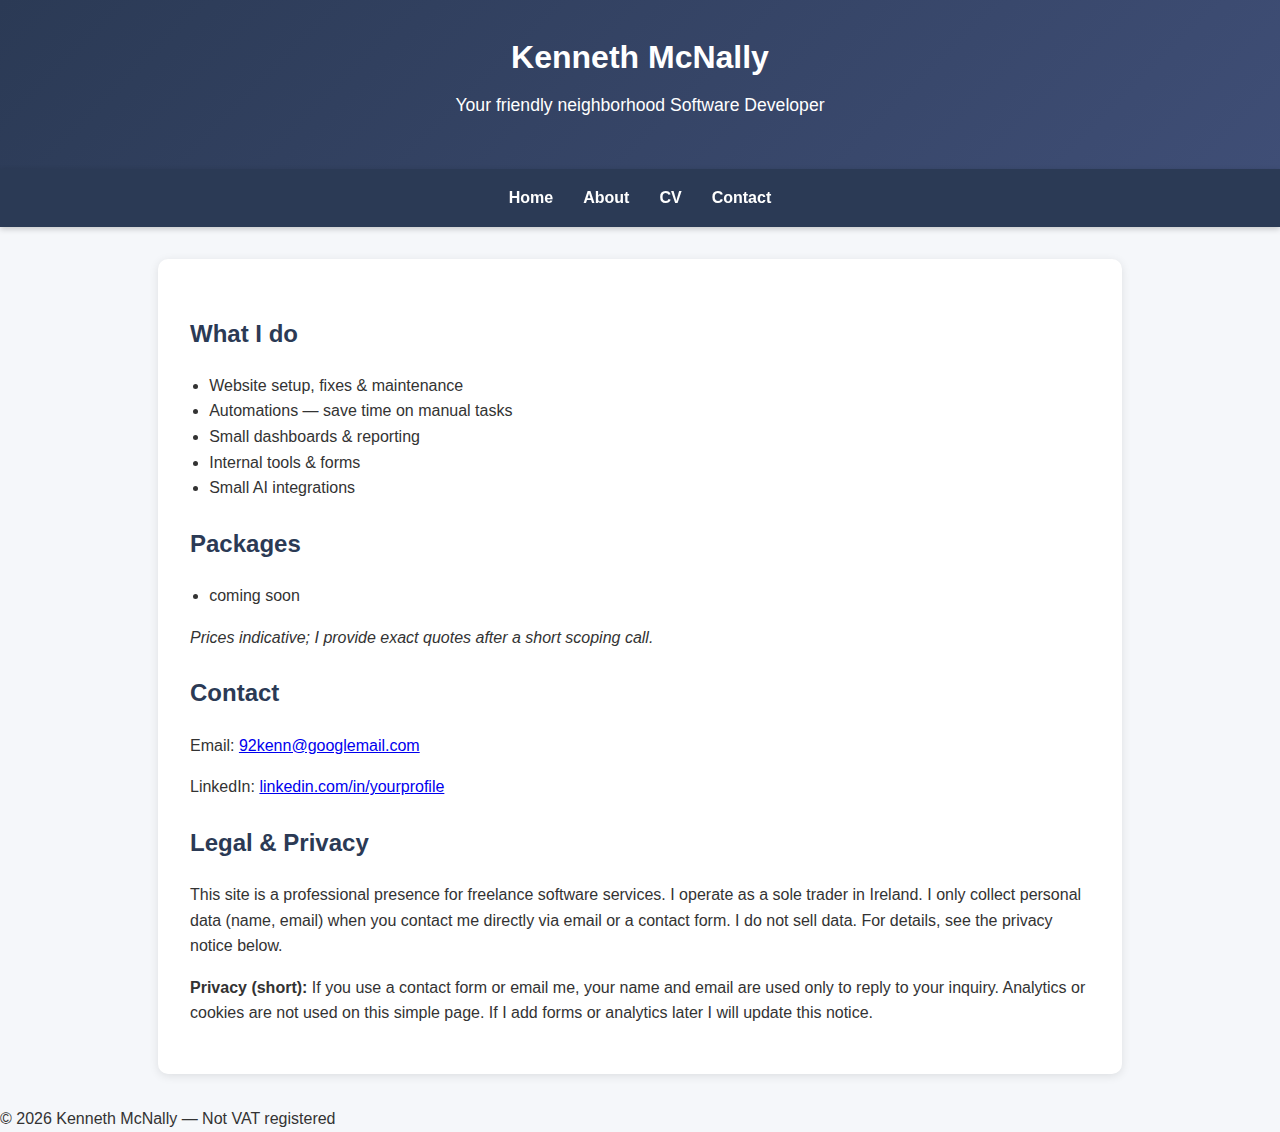
<file: index.html>
<!doctype html>
<html lang="en">
<head>
  <meta charset="utf-8"/>
  <meta name="viewport" content="width=device-width,initial-scale=1"/>
  <title>Kenneth McNally — Freelance Software Developer</title>
  <meta name="description" content="Freelance developer offering automations, small dashboards, internal tools, and website support." />
  <link rel="stylesheet" href="assets/style.css">
  <script src="assets/script.js"></script></head>
<body>
  <header>
    <div class="wrap">
      <h1>Kenneth McNally</h1>
      <p class="lead">Your friendly neighborhood Software Developer</p>
    </div>
  </header>
  <nav>
    <a href="index.html">Home</a>
    <a href="about.html">About</a>
    <a href="cv.html">CV</a>
    <a href="contact.html">Contact</a>
  </nav>
  <main class="wrap">
    <section>
      <h2>What I do</h2>
      <ul>
        <li>Website setup, fixes & maintenance</li>
        <li>Automations — save time on manual tasks</li>
        <li>Small dashboards & reporting</li>
        <li>Internal tools & forms</li>
        <li>Small AI integrations</li>
      </ul>
    </section>

    <section>
      <h2>Packages</h2>
      <ul>
        <li>coming soon</li>
      </ul>
      <p class="small"><em>Prices indicative; I provide exact quotes after a short scoping call.</em></p>
    </section>

    <section>
      <h2>Contact</h2>
      <p>Email: <a href="mailto:92kenn@googlemail.com">92kenn@googlemail.com</a></p>
      <p>LinkedIn: <a href="https://www.linkedin.com/in/kenneth-mc-nally-2293aa223/" target="_blank" rel="noopener">linkedin.com/in/yourprofile</a></p>
    </section>

    <section>
      <h2>Legal & Privacy</h2>
      <p class="muted">This site is a professional presence for freelance software services. I operate as a sole trader in Ireland. I only collect personal data (name, email) when you contact me directly via email or a contact form. I do not sell data. For details, see the privacy notice below.</p>
      <p class="small"><strong>Privacy (short):</strong> If you use a contact form or email me, your name and email are used only to reply to your inquiry. Analytics or cookies are not used on this simple page. If I add forms or analytics later I will update this notice.</p>
    </section>
  </main>

  <footer>
    <div class="wrap">© <span id="year"></span> Kenneth McNally — Not VAT registered</div>
  </footer>

  <script>document.getElementById('year').textContent = new Date().getFullYear()</script>
</body>
</html>
</file>
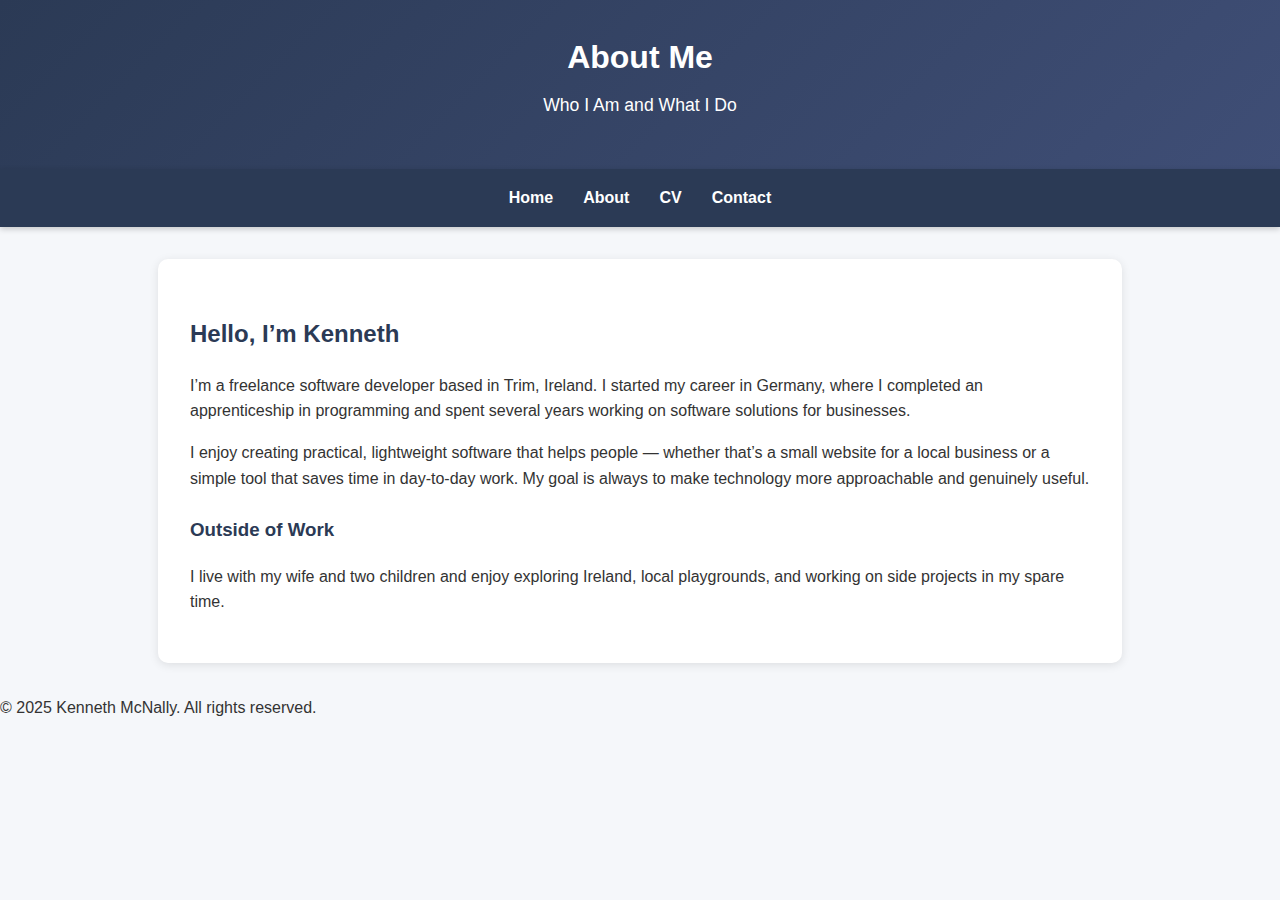
<file: about.html>
<!DOCTYPE html>
<html>
<head>
  <title>About Me - Kenneth McNally</title>
  <link rel="stylesheet" href="assets/style.css">
</head>
<body>
  <header>
    <h1>About Me</h1>
    <p>Who I Am and What I Do</p>
  </header>
  
  <nav>
    <a href="index.html">Home</a>
    <a href="about.html">About</a>
    <a href="cv.html">CV</a>
    <a href="contact.html">Contact</a>
  </nav>
  <main>
 <h2>Hello, I’m Kenneth</h2>
    <p>
      I’m a freelance software developer based in Trim, Ireland. I started my career in Germany, where I completed an apprenticeship in programming and spent several years working on software solutions for businesses.
    </p>

    <p>
      I enjoy creating practical, lightweight software that helps people — whether that’s a small website for a local business or a simple tool that saves time in day-to-day work. My goal is always to make technology more approachable and genuinely useful.
    </p>

    <h3>Outside of Work</h3>
    <p>
      I live with my wife and two children and enjoy exploring Ireland, local playgrounds, and working on side projects in my spare time.
    </p>  </main>
   <footer>
    &copy; 2025 Kenneth McNally. All rights reserved.
  </footer>
</body>
</html>
</file>
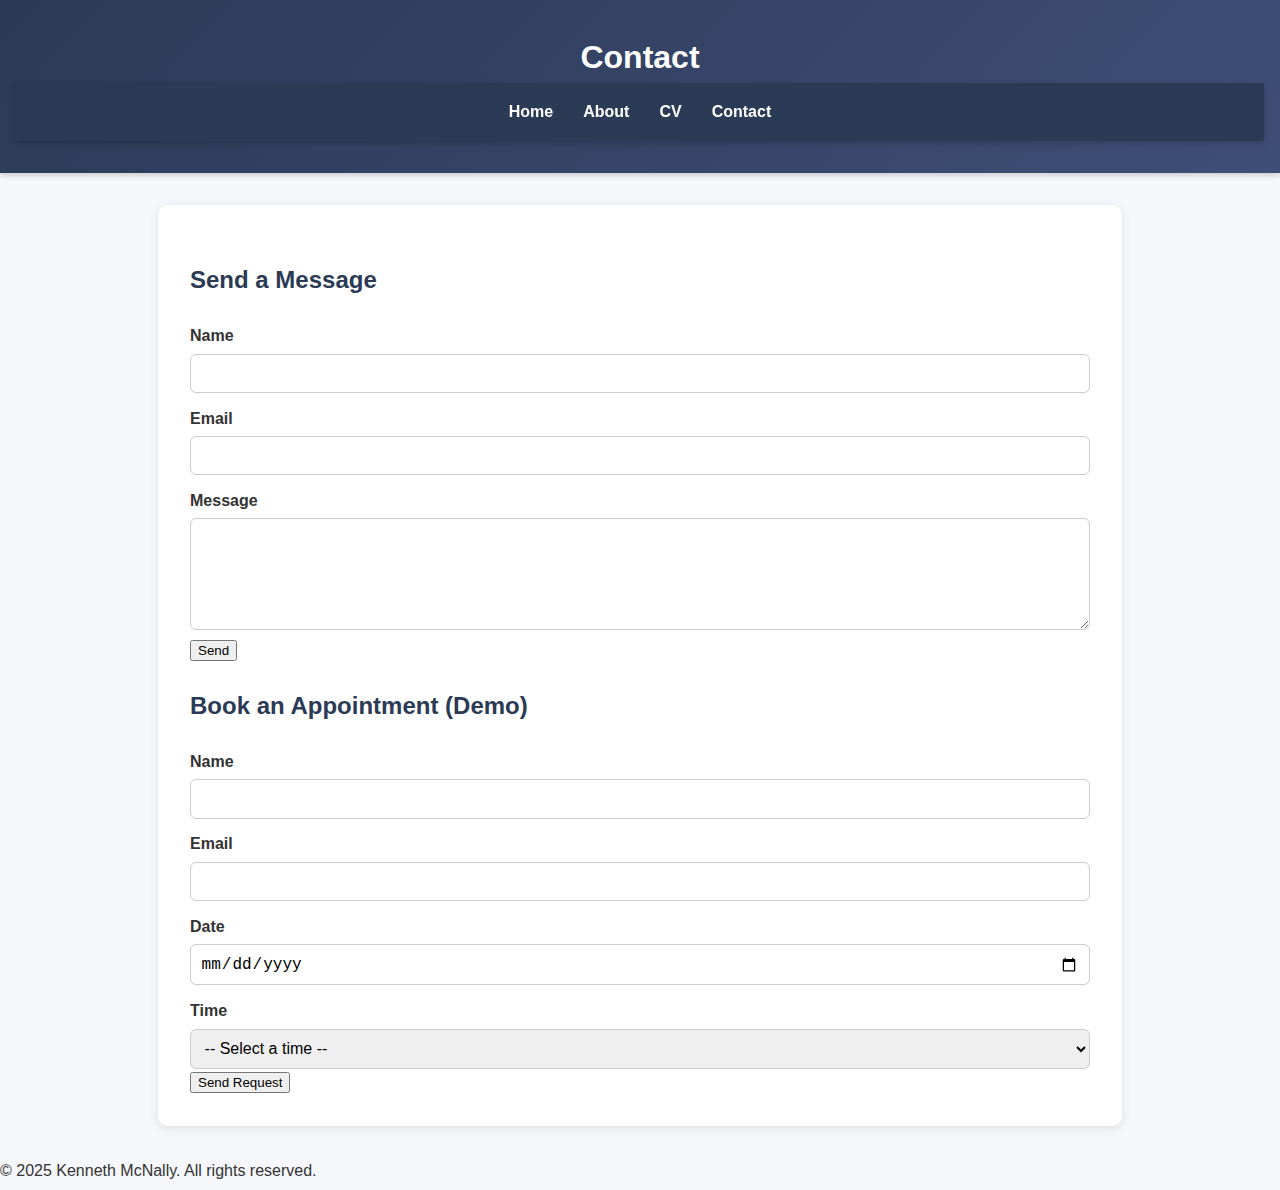
<file: contact.html>
<!DOCTYPE html>
<html lang="en">
<head>
  <meta charset="UTF-8">
  <meta name="viewport" content="width=device-width, initial-scale=1.0">
  <title>Contact - Kenneth McNally</title>
  <link rel="stylesheet" href="assets/style.css">
  <script src="assets/script.js"></script>
</head>
<body>
  <header>
    <h1>Contact</h1>
    <nav>
      <a href="index.html">Home</a>
      <a href="about.html">About</a>
      <a href="cv.html">CV</a>
      <a href="contact.html">Contact</a>
    </nav>
  </header>

  <main>
    <section>
      <h2>Send a Message</h2>
      <form id="contact-form">
        <label>Name</label>
        <input type="text" id="name" required>

        <label>Email</label>
        <input type="email" id="email" required>

        <label>Message</label>
        <textarea id="message" rows="5" required></textarea>

        <button type="button" onclick="sendMail()">Send</button>
      </form>
    </section>

    <section class="appointment">
      <h2>Book an Appointment (Demo)</h2>
      <form id="appt-form">
        <label>Name</label>
        <input type="text" id="appt-name" required>

        <label>Email</label>
        <input type="email" id="appt-email" required>

        <label>Date</label>
        <input type="date" id="appt-date" required>

        <label>Time</label>
        <select id="appt-time" required>
          <option value="">-- Select a time --</option>
          <option value="09:00">09:00</option>
          <option value="10:00">10:00</option>
          <option value="11:00">11:00</option>
          <option value="13:00">13:00</option>
          <option value="14:00">14:00</option>
          <option value="15:00">15:00</option>
        </select>

        <button type="button" onclick="sendAppointment()">Send Request</button>
      </form>
    </section>
  </main>

  <footer>
    &copy; 2025 Kenneth McNally. All rights reserved.
  </footer>

  <script src="assets/script.js"></script>
</body>
</html>
</file>
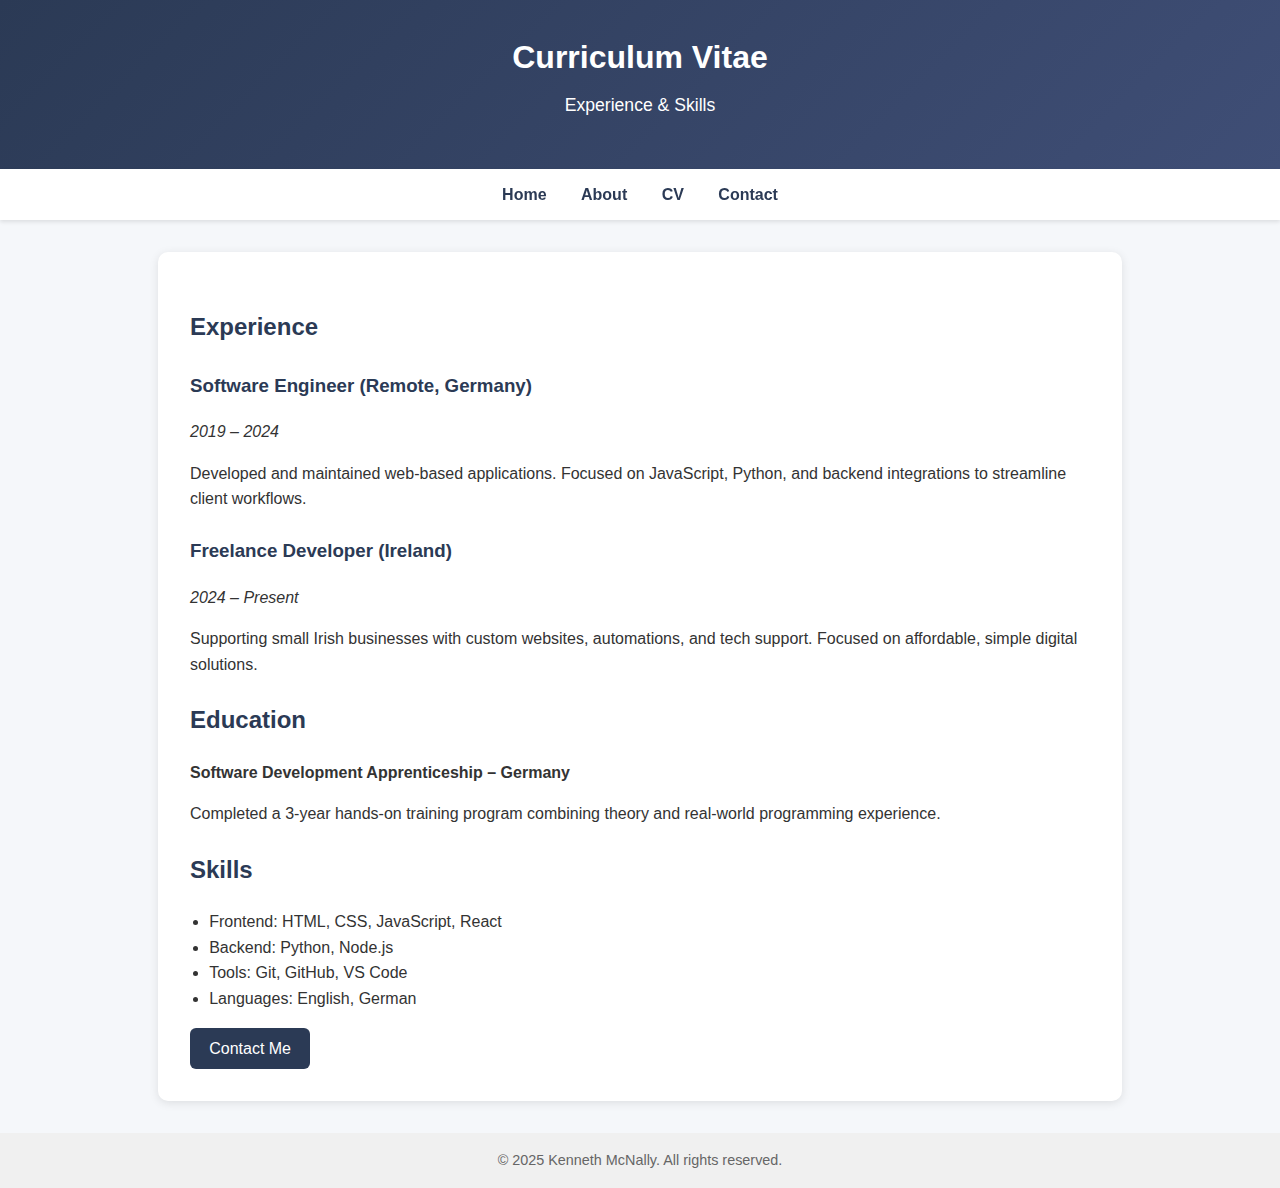
<file: cv.html>
<!DOCTYPE html>
<html>
<head>
  <title>About Me - Kenneth McNally</title>
  <link rel="stylesheet" href="style.css">
</head>
<body>
  <header>
    <h1>Curriculum Vitae</h1>
    <p>Experience & Skills</p>
  </header>
  <nav>
    <a href="index.html">Home</a>
    <a href="about.html">About</a>
    <a href="cv.html">CV</a>
    <a href="contact.html">Contact</a>
  </nav>
<main>
    <h2>Experience</h2>

    <h3>Software Engineer (Remote, Germany)</h3>
    <p><em>2019 – 2024</em></p>
    <p>
      Developed and maintained web-based applications. Focused on JavaScript, Python, and backend integrations to streamline client workflows.
    </p>

    <h3>Freelance Developer (Ireland)</h3>
    <p><em>2024 – Present</em></p>
    <p>
      Supporting small Irish businesses with custom websites, automations, and tech support. Focused on affordable, simple digital solutions.
    </p>

    <h2>Education</h2>
    <p><strong>Software Development Apprenticeship – Germany</strong></p>
    <p>Completed a 3-year hands-on training program combining theory and real-world programming experience.</p>

    <h2>Skills</h2>
    <ul>
      <li>Frontend: HTML, CSS, JavaScript, React</li>
      <li>Backend: Python, Node.js</li>
      <li>Tools: Git, GitHub, VS Code</li>
      <li>Languages: English, German</li>
    </ul>

    <a href="contact.html" class="button">Contact Me</a>
  </main>
   <footer>
    &copy; 2025 Kenneth McNally. All rights reserved.
  </footer>
</body>
</html>
</file>
<file: assets/style.css>
/* =======================
   Global Styles
======================= */
body {
  font-family: "Segoe UI", Arial, sans-serif;
  line-height: 1.6;
  margin: 0;
  padding: 0;
  background-color: #f5f7fa;
  color: #333;
}

/* =======================
   Header
======================= */
header {
  background: linear-gradient(135deg, #2b3a55, #3f4e76);
  color: #fff;
  padding: 2rem 1rem;
  text-align: center;
  box-shadow: 0 2px 6px rgba(0,0,0,0.2);
}

header h1 {
  margin: 0;
  font-size: 2rem;
}

header p {
  font-size: 1.1rem;
  margin-top: 0.5rem;
}

/* =======================
   Navigation Bar
======================= */
nav {
  display: flex;
  justify-content: center;
  background-color: #2b3a55;
  padding: 1rem;
  position: sticky;
  top: 0;
  z-index: 100;
  box-shadow: 0 2px 6px rgba(0,0,0,0.2);
}

nav a {
  color: white;
  text-decoration: none;
  margin: 0 15px;
  font-weight: bold;
  transition: color 0.2s ease;
}

nav a:hover {
  color: #f5f5f5;
  text-decoration: underline;
}

/* =======================
   Main Content
======================= */
main {
  max-width: 900px;
  margin: 2rem auto;
  padding: 2rem;
  background: white;
  border-radius: 10px;
  box-shadow: 0 2px 10px rgba(0,0,0,0.1);
}

h2, h3 {
  color: #2b3a55;
  margin-top: 1.5rem;
}

ul {
  padding-left: 1.2rem;
}

/* =======================
   Forms
======================= */
form {
  margin-top: 1.5rem;
}

label {
  display: block;
  margin-top: 0.8rem;
  font-weight: 600;
}

input, textarea, select {
  width: 100%;
  padding: 0.6rem;
  margin-top: 0.3rem;
  border: 1px solid #ccc;
  border-radius: 6px;
  font-size: 1rem;
  box-sizing: border-box;
}

button {
  margin-top
</file>
<file: style.css>
/* ====== Global Styles ====== */
body {
  font-family: "Segoe UI", Arial, sans-serif;
  line-height: 1.6;
  margin: 0;
  padding: 0;
  background-color: #f5f7fa;
  color: #333;
}

/* ====== Header ====== */
header {
  background: linear-gradient(135deg, #2b3a55, #3f4e76);
  color: #fff;
  padding: 2rem 1rem;
  text-align: center;
  box-shadow: 0 2px 6px rgba(0,0,0,0.2);
}

header h1 {
  margin: 0;
  font-size: 2rem;
}

header p {
  font-size: 1.1rem;
  margin-top: 0.5rem;
}

/* ====== Navigation ====== */
nav {
  text-align: center;
  background: #fff;
  padding: 0.8rem;
  box-shadow: 0 2px 4px rgba(0,0,0,0.1);
  position: sticky;
  top: 0;
  z-index: 10;
}

nav a {
  color: #2b3a55;
  text-decoration: none;
  margin: 0 15px;
  font-weight: 600;
  transition: color 0.2s ease;
}

nav a:hover {
  color: #1a2538;
  text-decoration: underline;
}

/* ====== Main Content ====== */
main {
  max-width: 900px;
  margin: 2rem auto;
  padding: 2rem;
  background: white;
  border-radius: 10px;
  box-shadow: 0 2px 10px rgba(0,0,0,0.1);
}

h2, h3 {
  color: #2b3a55;
  margin-top: 1.5rem;
}

ul {
  padding-left: 1.2rem;
}

/* ====== Footer ====== */
footer {
  text-align: center;
  padding: 1rem;
  font-size: 0.9rem;
  color: #666;
  background: #f0f0f0;
  margin-top: 2rem;
}

/* ====== Buttons & Links ====== */
a.button {
  display: inline-block;
  padding: 0.5rem 1.2rem;
  border-radius: 6px;
  background: #2b3a55;
  color: white;
  text-decoration: none;
  transition: background 0.2s ease;
}

a.button:hover {
  background: #3f4e76;
}
</file>
